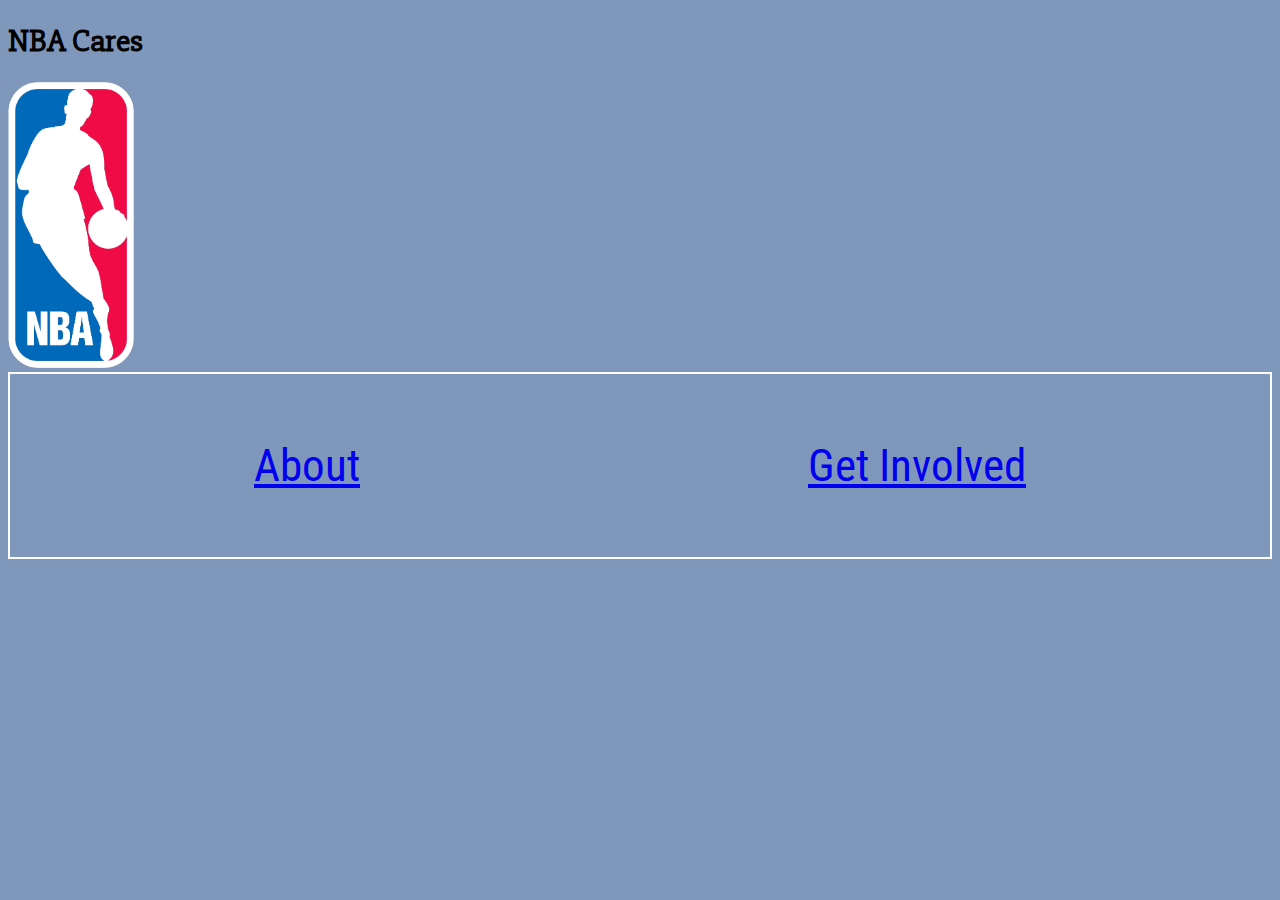
<file: index.html>
<!DOCTYPE html>
<html>
    <head>
        <title>NBA Hackathon</title>
        <link rel="stylesheet" href="style.css">
        <link href="https://fonts.googleapis.com/css?family=Dancing+Script|Roboto+Condensed|Slabo+27px" rel="stylesheet">
    </head>
    <body id="body">
        
        <h1>NBA Cares</h1>
        <a href="http://cares.nba.com/">
        <img id="nbalogo" src="nba-logo.png">
        </a>
    <div id=header>
        <a href="about.html"><p id="about">About</p></a>
        <a href="communityoutreach.html"><p id="getinvolved">Get Involved</p></a>
    </div>
        
    

        
        
    </div>

    </body>
</html>
</file>
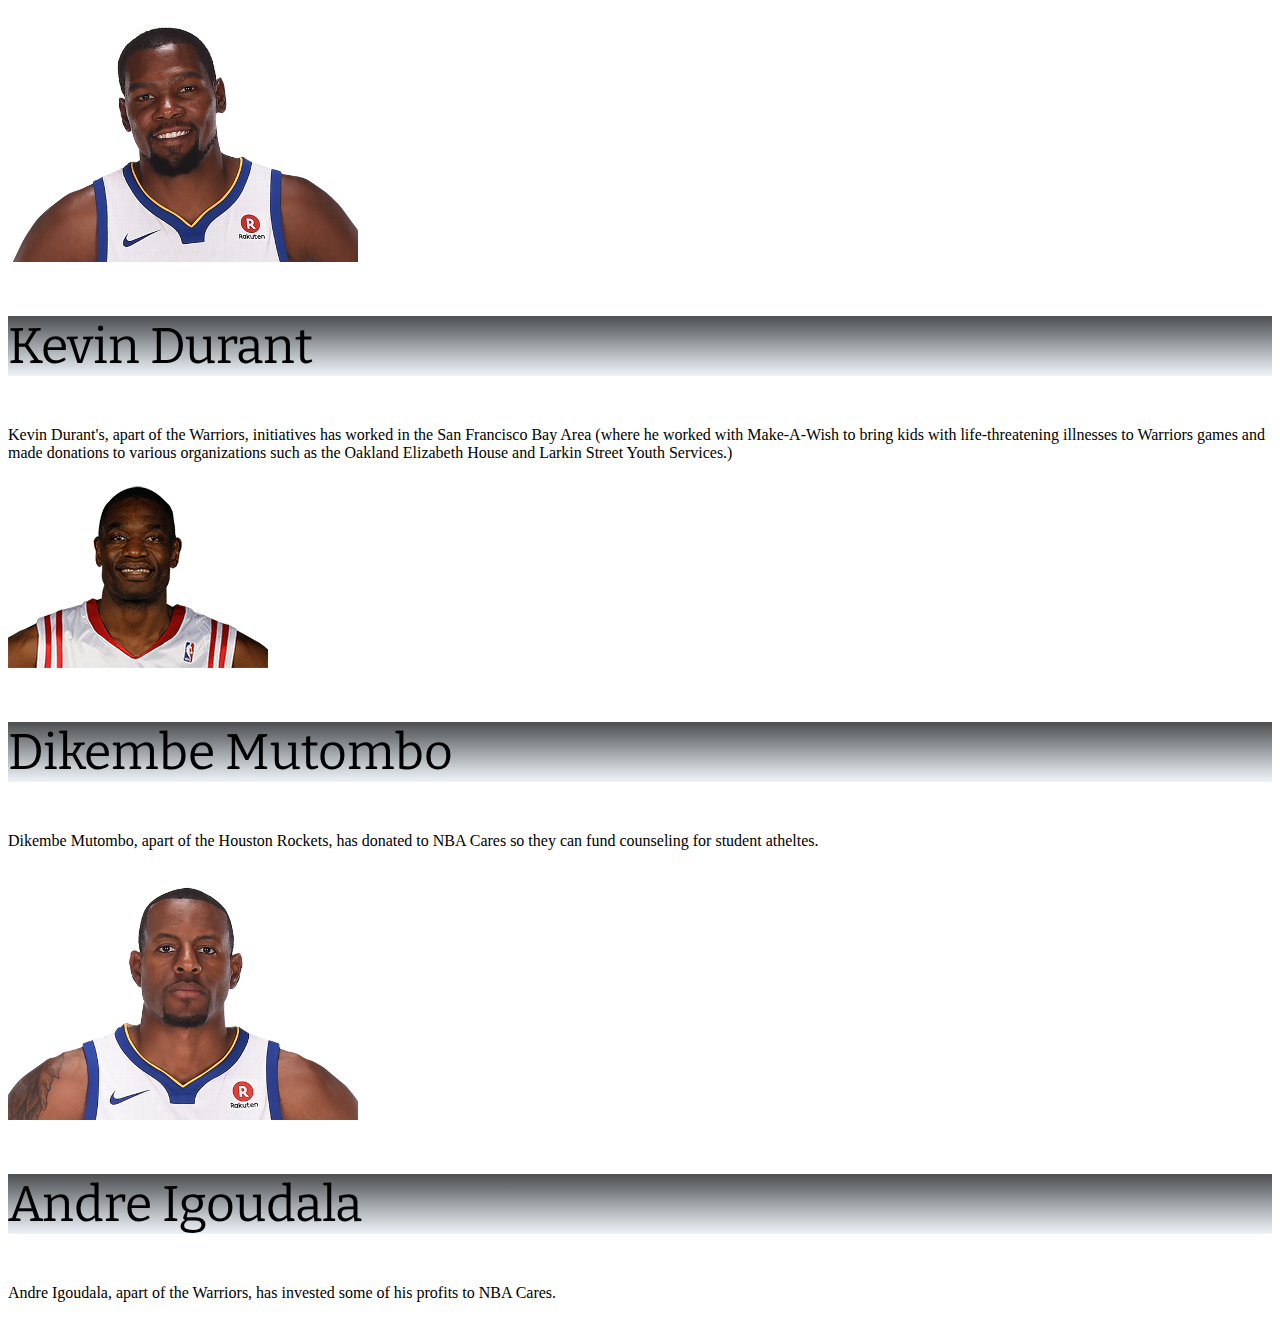
<file: about.html>
<!DOCTYPE html>
<html>
    <head>
        <title> </title>
        <link rel="stylesheet" href="style.css">
        <link href="https://fonts.googleapis.com/css?family=Bitter|Dancing+Script|Roboto+Condensed|Slabo+27px" rel="stylesheet">
    </head>
    <body ="body2">
    <div id="biokd">
        <img src="kdheadshot.png">
        <p class="name">Kevin Durant</p>
        <p class="bio">Kevin Durant's, apart of the Warriors, initiatives has worked in the San Francisco Bay Area (where he worked with Make-A-Wish to bring kids with life-threatening illnesses to Warriors games and made donations to various organizations such as the Oakland Elizabeth House and Larkin Street Youth Services.)  </p>
    </div>
    
    <div=id="biomutombo">
        <img src="mutombheadshot.png">
        <p class="name">Dikembe Mutombo</p>
        <p class="bio">Dikembe Mutombo, apart of the Houston Rockets, has donated to NBA Cares so they can fund counseling for student atheltes. </p>
    </div>
    
    <div id="bioig">
        <img src="aiheadshot.png">
        <p class="name">Andre Igoudala</p>
        <p class="bio">Andre Igoudala, apart of the Warriors, has invested some of his profits  to NBA Cares. </p>
    </div>
    </body>
</html>
</file>
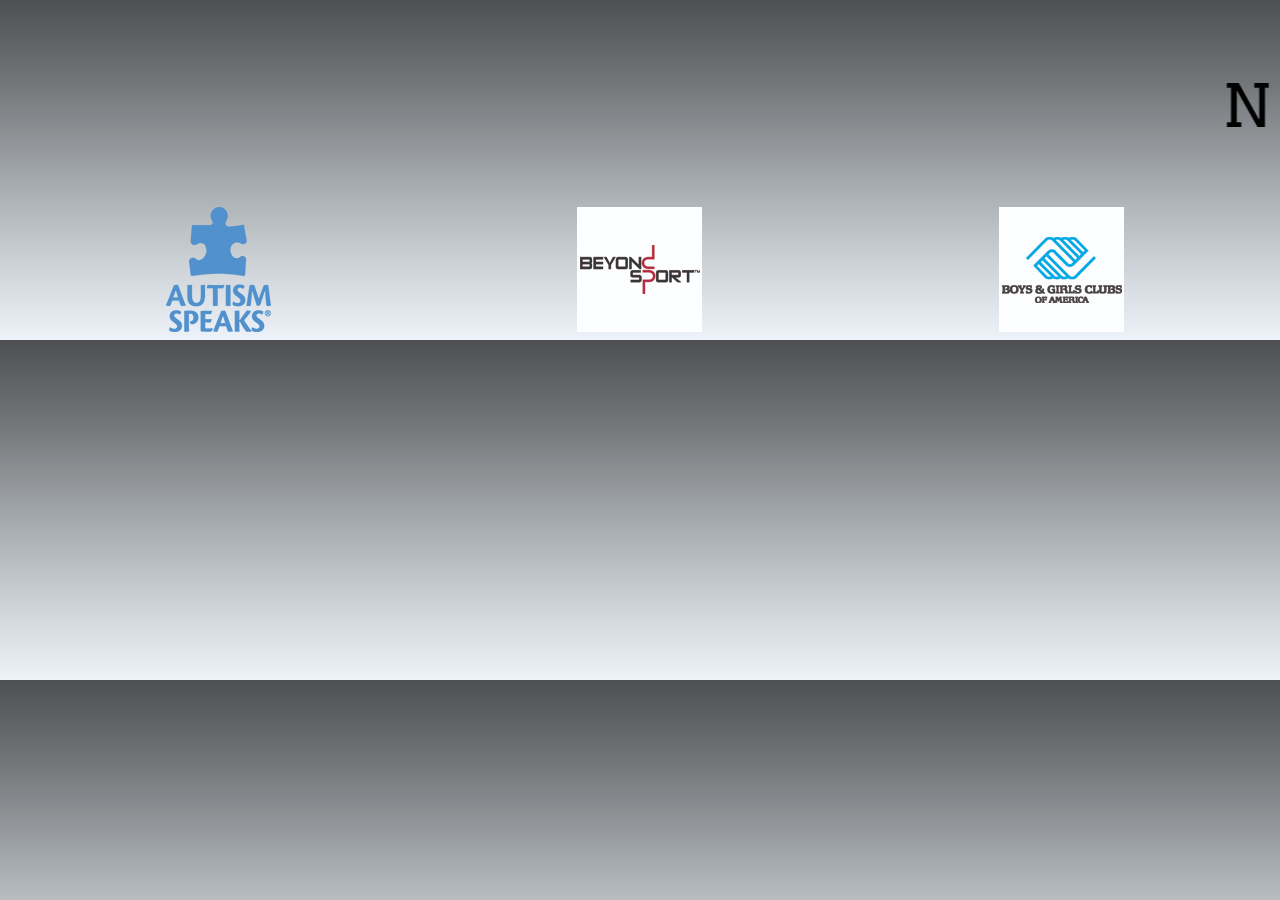
<file: communityoutreach.html>
<!DOCTYPE html>
<html>
    <head>
        <title>Community Partners</title>
        <link href="https://fonts.googleapis.com/css?family=Arvo|Bitter|Dancing+Script|Roboto+Condensed|Slabo+27px" rel="stylesheet">
        <link rel="stylesheet" href="style.css">

    </head>
    <body id="body3">
    <marquee><p id="jointeffort">NBA Cares is in a joint effort to support projects and activities that enhance the world we live in.</p></marquee>
    <div id=partners>
        <img src="autismspeaks.png">
        <img src="beyondsport.jpg">
        <img src="boysanadgirlsclubs.jpg">
    </div>
    </body>
</html>
</file>
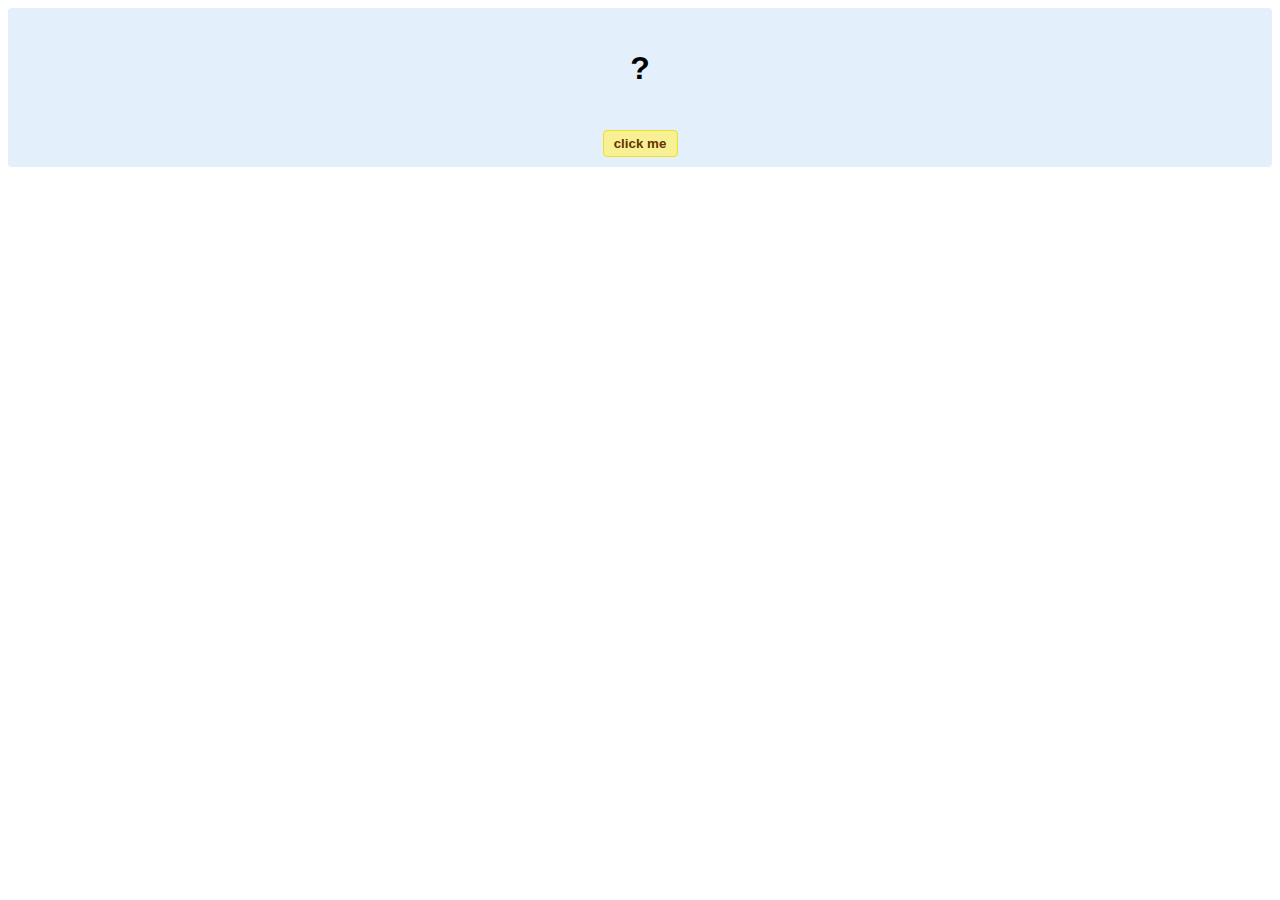
<file: hello-world.html>
<!DOCTYPE html>
<!-- HTML5 Hello world by kirupa - http://www.kirupa.com/html5/getting_your_feet_wet_html5_pg1.htm -->
<html lang="en-us">

<head>
<meta charset="utf-8">
<title>Hello...</title>
<style type="text/css">
#mainContent {
	font-family: Arial, Helvetica, sans-serif;
	font-size: xx-large;
	font-weight: bold;
	background-color: #E3F0FB;
	border-radius: 4px;
	padding: 10px;
	text-align: center;
}
.buttonStyle {
	border-radius: 4px;
	border: thin solid #F0E020;
	padding: 5px;
	background-color: #F8F094;
	font-family: "Segoe UI", Tahoma, Geneva, Verdana, sans-serif;
	font-weight: bold;
	color: #663300;
	width: 75px;
}

.buttonStyle:hover {
	border: thin solid #FFCC00;
	background-color: #FCF9D6;
	color: #996633;
	cursor: pointer;
}
.buttonStyle:active {
	border: thin solid #99CC00;
	background-color: #F5FFD2;
	color: #669900;
	cursor: pointer;
}

</style>
</head>

<body>
<div id="mainContent">
<p id="helloText">?</p>
<button id="clickButton" class="buttonStyle">click me</button>
</div>
<script> 
var myButton = document.getElementById("clickButton");
var myText = document.getElementById("helloText");

myButton.addEventListener('click', doSomething, false)

function doSomething() {
	myText.textContent = "hello, world!";
}
</script>

</body>
</html>
</file>
<file: style.css>
h1 {
    font-family: 'Slabo 27px', serif;

}
div {
    
}
#header {
    display: flex;
    padding: 20px;
    border: 2px white solid;
    justify-content: space-around;
    font-family:'Roboto Condensed', sans-serif;
    font-size: 45px;
}
#body {
    background-color: #8097bc;
}
#nbalogo {
    width: 10%;
}
.name {
    font-family: 'Bitter', serif;
    font-size: 50px;
    background: linear-gradient(#4d4f51,#74777a,#9fa4a8,#c9ced3,#edf3f9);
}
#jointeffort {
    font-family: 'Arvo', serif;
    font-size: 60px;

}
#partners {
    display: flex;
    justify-content: space-around;
}
#body3 {
        background: linear-gradient(#4d4f51,#74777a,#9fa4a8,#c9ced3,#edf3f9);
}
</file>
